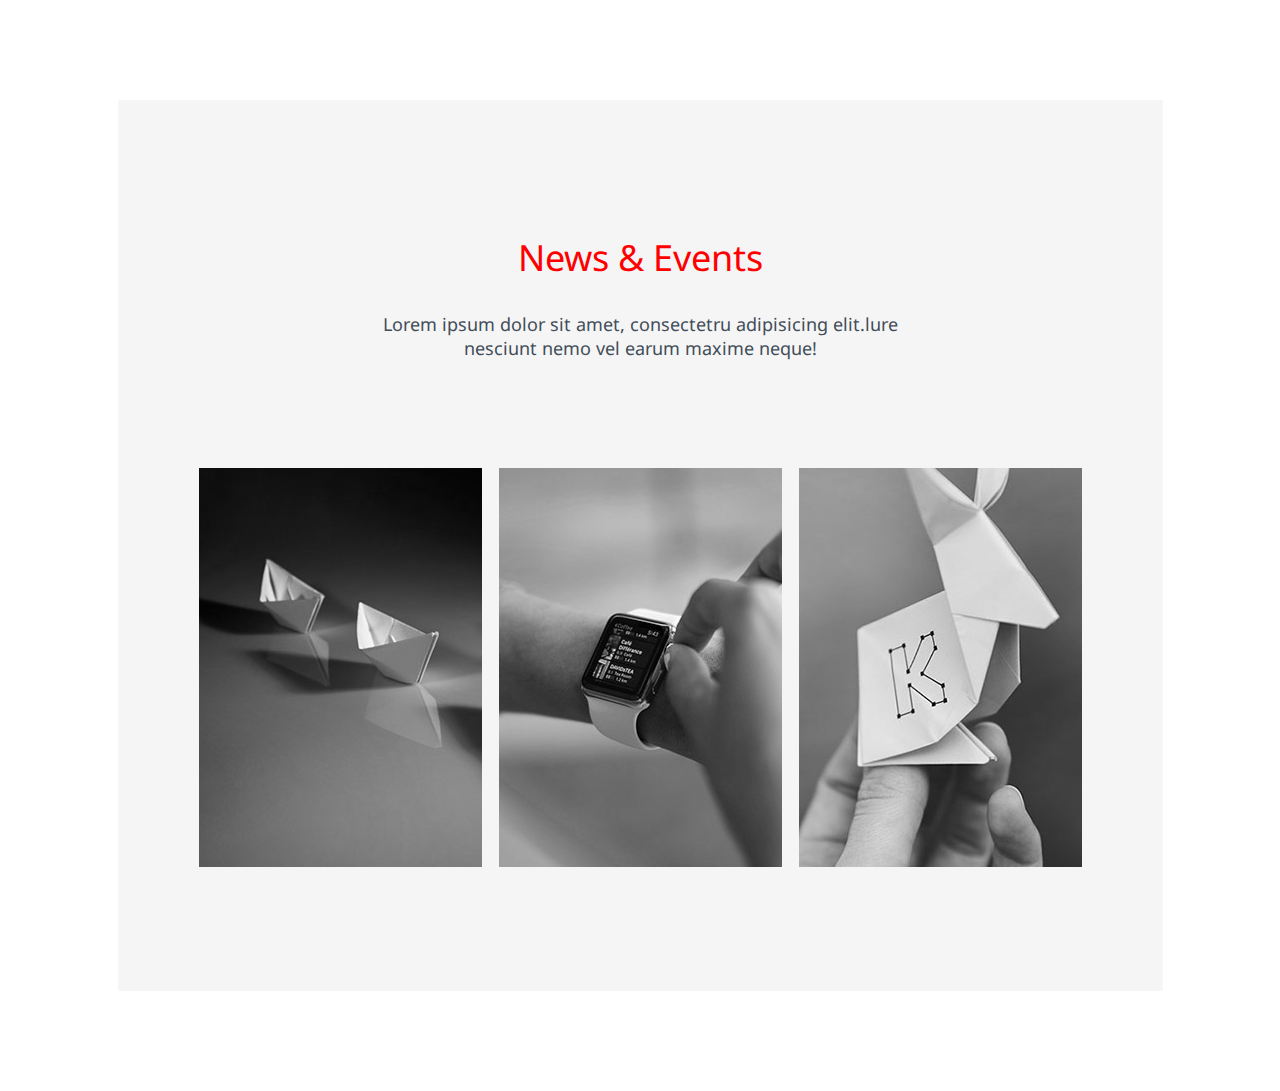
<file: index.html>
<!DOCTYPE html>
<html lang="en">
<head>
    <meta charset="UTF-8">
    <meta http-equiv="X-UA-Compatible" content="IE=edge">
    <meta name="viewport" content="width=device-width, initial-scale=1.0">
    <title>Document</title> <link rel="stylesheet" href="./index.css">
</head> 
<body>
    <div class="ex-1">
            <h2>News & Events</h2><p> Lorem ipsum dolor sit amet, consectetru adipisicing elit.lure
                nesciunt nemo vel earum maxime neque! </p>
        <div class="under">
            <p><img src="./img/img_ex1.jpg"></p>
            <p><img src="./img/img_ex2.jpg"></p>
            <p><img src="./img/img_ex3.jpg"></p>
        </div>
    </div>
</body>
</html>
</file>
<file: index.css>
@import url('https://fonts.googleapis.com/css2?family=Noto+Sans:ital,wght@0,200;0,300;0,400;0,500;1,300&family=Roboto:wght@300;400;500;700;900&display=swap');


h2.p{margin: 0;}
*{box-sizing: border-box; font-family: 'Noto Sans', sans-serif;
font-weight: 400;}
.ex-1{ width: 1045px; margin: 100px auto;
    border: 1px solid #f8f6f6fa;
    background-color: #f6f5f5;
    padding: 80px; ;
    text-align: center; white-space: pre-line;}

    


.ex-1 > h2{color: red;
    font-size: 36px;}
.ex-1 > p{font-size: 18px;
color: #424d59; margin: 30px 0 70px 0;}
.under{display: flex;
    justify-content: space-between;}
.under > p{width:283px;}
.under > p > img{width:100%; filter: grayscale(100%);}
.under > p > img:hover {filter: grayscale(0%);}
/* img:hover = 마우스 올려놓았을 때 */
</file>
